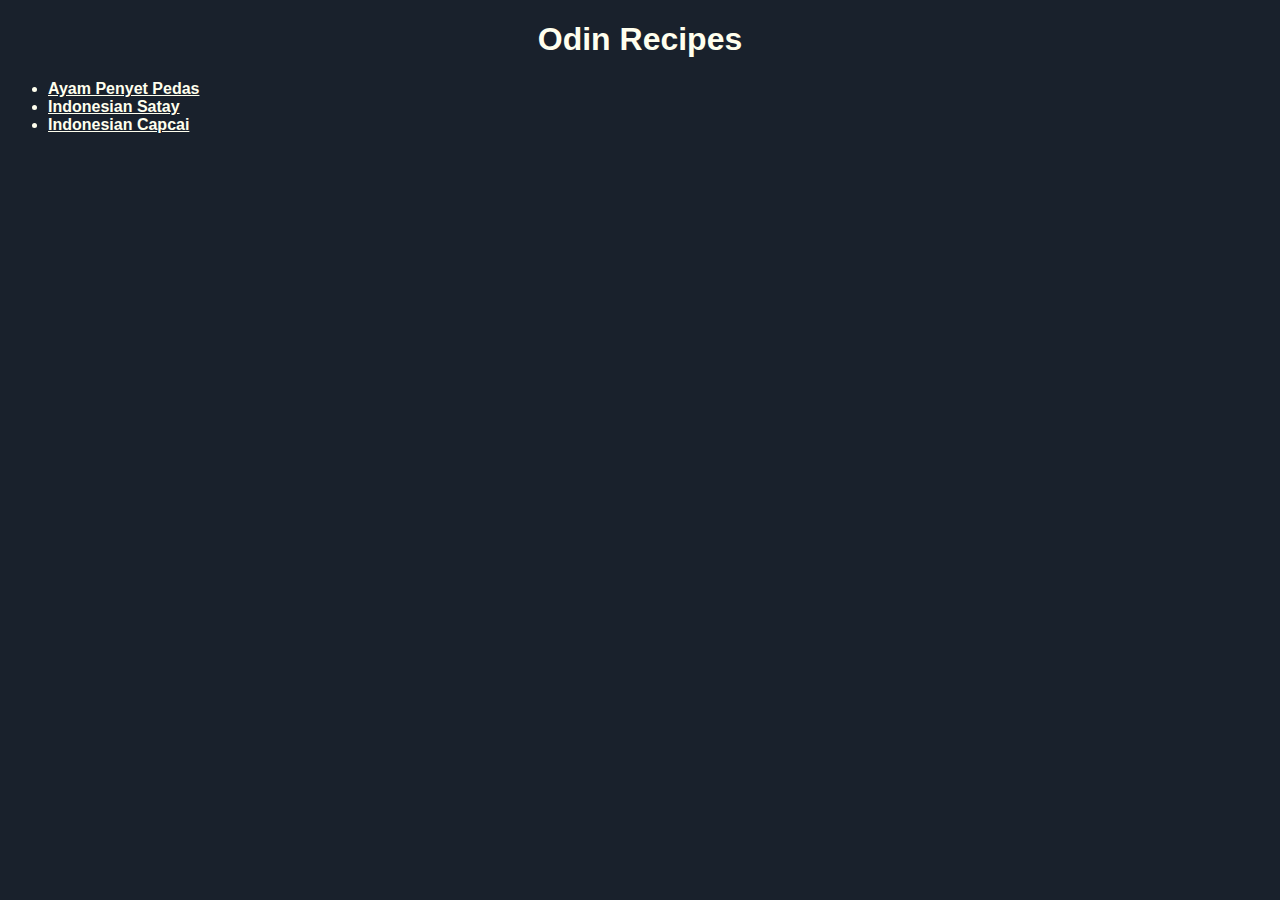
<file: index.html>
<!DOCTYPE html>
<html lang="en">
  <head>
    <title>Odin Recipes</title>
    <meta charset="UTF-8" />
    <meta name="viewport" content="width=device-width, initial-scale=1" />
    <link rel="stylesheet" href="css/style.css">
  </head>
  <body>
    <h1>Odin Recipes</h1>
    <ul>
      <li><a href="./recipes/ayam-penyet.html">Ayam Penyet Pedas</a></li>
      <li><a href="./recipes/satay.html">Indonesian Satay</a></li>
      <li><a href="./recipes/capcai.html">Indonesian Capcai</a></li>
    </ul>
  </body>
</html>
</file>
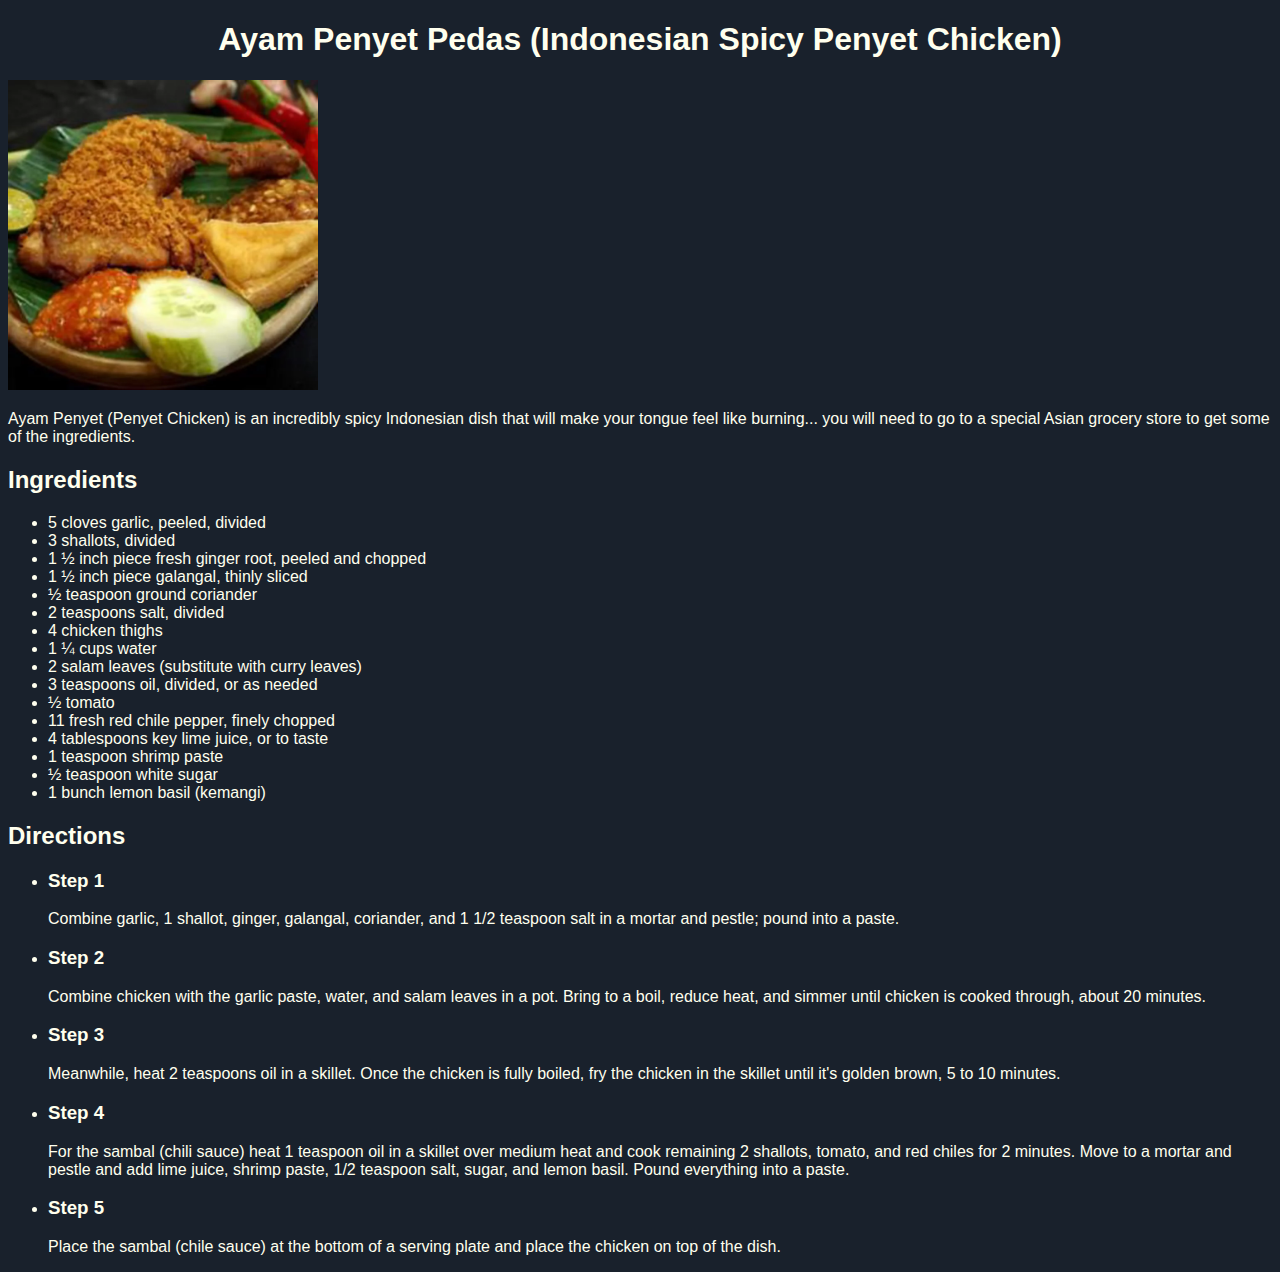
<file: recipes/ayam-penyet.html>
<!DOCTYPE html>
<html lang="en">
  <head>
    <title>Ayam Penyet Pedas</title>
    <meta charset="UTF-8" />
    <meta name="viewport" content="width=device-width, initial-scale=1" />
    <link rel="stylesheet" href="../css/style.css">
  </head>
  <body>
    <h1>Ayam Penyet Pedas (Indonesian Spicy Penyet Chicken)</h1>
    <img
      src="../images/ayam-penyet.webp"
      alt="The image of a delicious ayam penyet pedas"
      height="310"
      width="310"
    />
    <p>
      Ayam Penyet (Penyet Chicken) is an incredibly spicy Indonesian dish that will make your tongue
      feel like burning... you will need to go to a special Asian grocery store to get some of the
      ingredients.
    </p>

    <h2>Ingredients</h2>

    <ul>
      <li>5 cloves garlic, peeled, divided</li>
      <li>3 shallots, divided</li>
      <li>1 ½ inch piece fresh ginger root, peeled and chopped</li>
      <li>1 ½ inch piece galangal, thinly sliced</li>
      <li>½ teaspoon ground coriander</li>
      <li>2 teaspoons salt, divided</li>
      <li>4 chicken thighs</li>
      <li>1 ¼ cups water</li>
      <li>2 salam leaves (substitute with curry leaves)</li>
      <li>3 teaspoons oil, divided, or as needed</li>
      <li>½ tomato</li>
      <li>11 fresh red chile pepper, finely chopped</li>
      <li>4 tablespoons key lime juice, or to taste</li>
      <li>1 teaspoon shrimp paste</li>
      <li>½ teaspoon white sugar</li>
      <li>1 bunch lemon basil (kemangi)</li>
    </ul>

    <h2>Directions</h2>

    <ul>
      <li>
        <h3>Step 1</h3>
        Combine garlic, 1 shallot, ginger, galangal, coriander, and 1 1/2 teaspoon salt in a mortar
        and pestle; pound into a paste.
      </li>
      <li>
        <h3>Step 2</h3>
        Combine chicken with the garlic paste, water, and salam leaves in a pot. Bring to a boil,
        reduce heat, and simmer until chicken is cooked through, about 20 minutes.
      </li>
      <li>
        <h3>Step 3</h3>
        Meanwhile, heat 2 teaspoons oil in a skillet. Once the chicken is fully boiled, fry the
        chicken in the skillet until it's golden brown, 5 to 10 minutes.
      </li>
      <li>
        <h3>Step 4</h3>
        For the sambal (chili sauce) heat 1 teaspoon oil in a skillet over medium heat and cook
        remaining 2 shallots, tomato, and red chiles for 2 minutes. Move to a mortar and pestle and
        add lime juice, shrimp paste, 1/2 teaspoon salt, sugar, and lemon basil. Pound everything
        into a paste.
      </li>
      <li>
        <h3>Step 5</h3>
        Place the sambal (chile sauce) at the bottom of a serving plate and place the chicken on top
        of the dish.
      </li>
    </ul>
  </body>
</html>
</file>
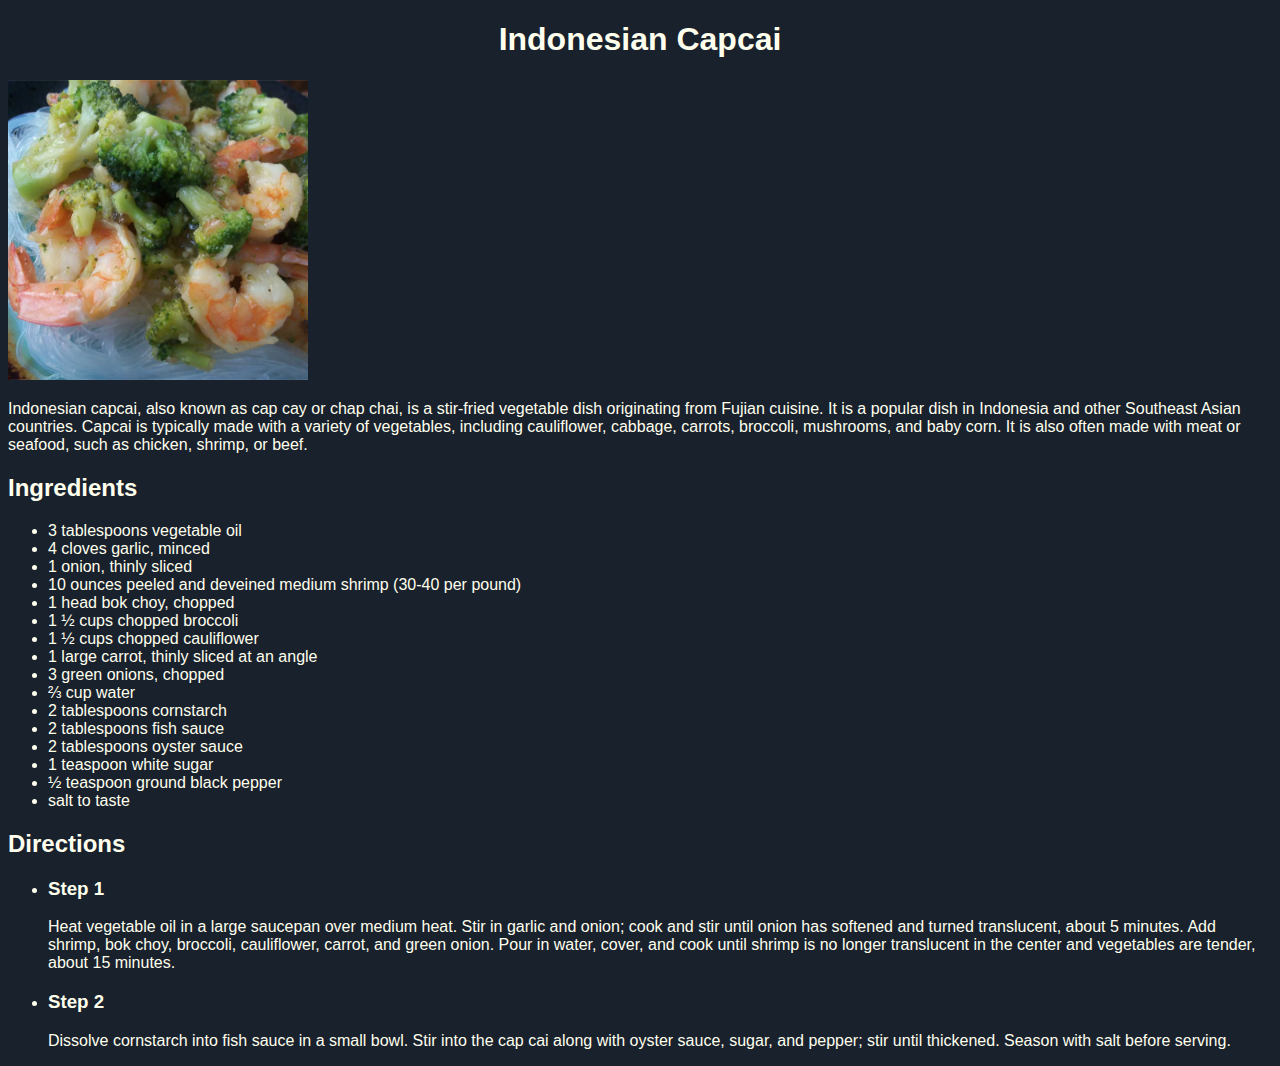
<file: recipes/capcai.html>
<!DOCTYPE html>
<html lang="en">
  <head>
    <title>Indonesian Capcai</title>
    <meta charset="UTF-8" />
    <meta name="viewport" content="width=device-width, initial-scale=1" />
    <link rel="stylesheet" href="../css/style.css">
  </head>
  <body>
    <h1>Indonesian Capcai</h1>
    <img
      src="../images/capcai.webp"
      alt="The image of a delicious Indonesian Capcai"
      height="300"
      width="300"
    />
    <p>
      Indonesian capcai, also known as cap cay or chap chai, is a stir-fried vegetable dish
      originating from Fujian cuisine. It is a popular dish in Indonesia and other Southeast Asian
      countries. Capcai is typically made with a variety of vegetables, including cauliflower,
      cabbage, carrots, broccoli, mushrooms, and baby corn. It is also often made with meat or
      seafood, such as chicken, shrimp, or beef.
    </p>

    <h2>Ingredients</h2>

    <ul>
      <li>3 tablespoons vegetable oil</li>
      <li>4 cloves garlic, minced</li>
      <li>1 onion, thinly sliced</li>
      <li>10 ounces peeled and deveined medium shrimp (30-40 per pound)</li>
      <li>1 head bok choy, chopped</li>
      <li>1 ½ cups chopped broccoli</li>
      <li>1 ½ cups chopped cauliflower</li>
      <li>1 large carrot, thinly sliced at an angle</li>
      <li>3 green onions, chopped</li>
      <li>⅔ cup water</li>
      <li>2 tablespoons cornstarch</li>
      <li>2 tablespoons fish sauce</li>
      <li>2 tablespoons oyster sauce</li>
      <li>1 teaspoon white sugar</li>
      <li>½ teaspoon ground black pepper</li>
      <li>salt to taste</li>
    </ul>

    <h2>Directions</h2>

    <ul>
      <li>
        <h3>Step 1</h3>
        Heat vegetable oil in a large saucepan over medium heat. Stir in garlic and onion; cook and
        stir until onion has softened and turned translucent, about 5 minutes. Add shrimp, bok choy,
        broccoli, cauliflower, carrot, and green onion. Pour in water, cover, and cook until shrimp
        is no longer translucent in the center and vegetables are tender, about 15 minutes.
      </li>
      <li>
        <h3>Step 2</h3>
        Dissolve cornstarch into fish sauce in a small bowl. Stir into the cap cai along with oyster
        sauce, sugar, and pepper; stir until thickened. Season with salt before serving.
      </li>
    </ul>
  </body>
</html>
</file>
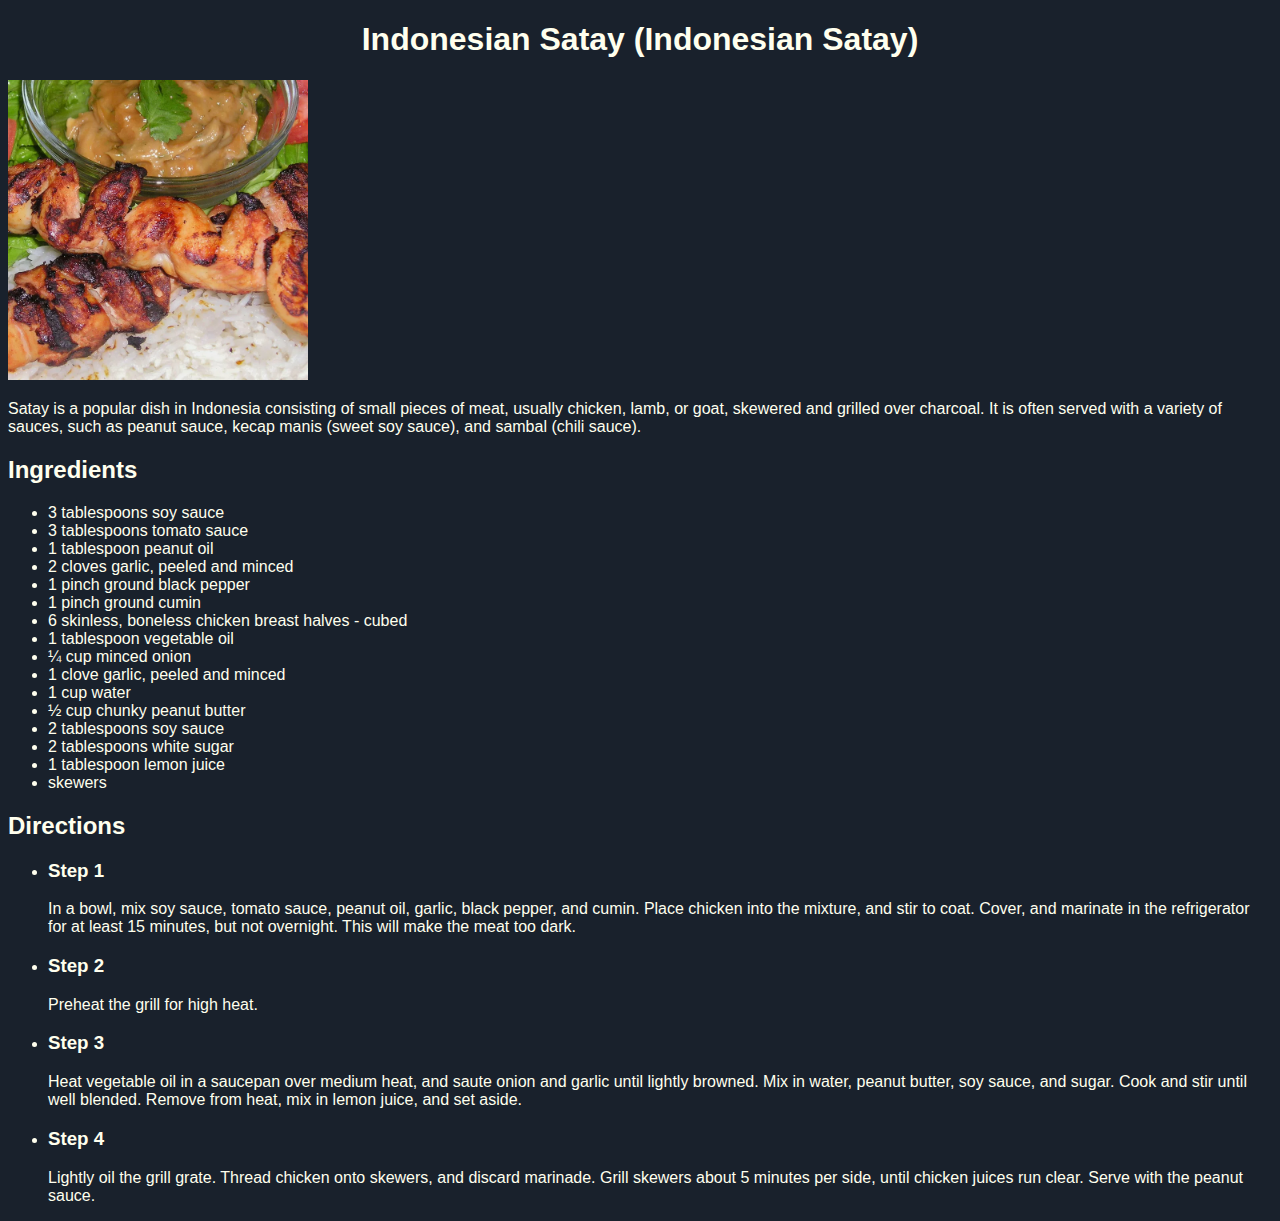
<file: recipes/satay.html>
<!DOCTYPE html>
<html lang="en">
  <head>
    <title>Indonesian Satay</title>
    <meta charset="UTF-8" />
    <meta name="viewport" content="width=device-width, initial-scale=1" />
    <link rel="stylesheet" href="../css/style.css">
  </head>
  <body>
    <h1>Indonesian Satay (Indonesian Satay)</h1>
    <img
      src="../images/satay2.webp"
      alt="The image of a delicious Indonesian satay"
      height="300"
      width="300"
    />
    <p>
      Satay is a popular dish in Indonesia consisting of small pieces of meat, usually chicken,
      lamb, or goat, skewered and grilled over charcoal. It is often served with a variety of
      sauces, such as peanut sauce, kecap manis (sweet soy sauce), and sambal (chili sauce).
    </p>

    <h2>Ingredients</h2>

    <ul>
      <li>3 tablespoons soy sauce</li>
      <li>3 tablespoons tomato sauce</li>
      <li>1 tablespoon peanut oil</li>
      <li>2 cloves garlic, peeled and minced</li>
      <li>1 pinch ground black pepper</li>
      <li>1 pinch ground cumin</li>
      <li>6 skinless, boneless chicken breast halves - cubed</li>
      <li>1 tablespoon vegetable oil</li>
      <li>¼ cup minced onion</li>
      <li>1 clove garlic, peeled and minced</li>
      <li>1 cup water</li>
      <li>½ cup chunky peanut butter</li>
      <li>2 tablespoons soy sauce</li>
      <li>2 tablespoons white sugar</li>
      <li>1 tablespoon lemon juice</li>
      <li>skewers</li>
    </ul>

    <h2>Directions</h2>

    <ul>
      <li>
        <h3>Step 1</h3>
        In a bowl, mix soy sauce, tomato sauce, peanut oil, garlic, black pepper, and cumin. Place
        chicken into the mixture, and stir to coat. Cover, and marinate in the refrigerator for at
        least 15 minutes, but not overnight. This will make the meat too dark.
      </li>
      <li>
        <h3>Step 2</h3>
        Preheat the grill for high heat.
      </li>
      <li>
        <h3>Step 3</h3>
        Heat vegetable oil in a saucepan over medium heat, and saute onion and garlic until lightly
        browned. Mix in water, peanut butter, soy sauce, and sugar. Cook and stir until well
        blended. Remove from heat, mix in lemon juice, and set aside.
      </li>
      <li>
        <h3>Step 4</h3>
        Lightly oil the grill grate. Thread chicken onto skewers, and discard marinade. Grill
        skewers about 5 minutes per side, until chicken juices run clear. Serve with the peanut
        sauce.
      </li>
    </ul>
  </body>
</html>
</file>
<file: css/style.css>
body {
  font-family: Arial, Helvetica, sans-serif;
  background-color: #19212C;
  color: #ffe;
}

h1{
  text-align: center;
}

a {
  font-weight: 900;
  color: #ffe;
}
</file>
